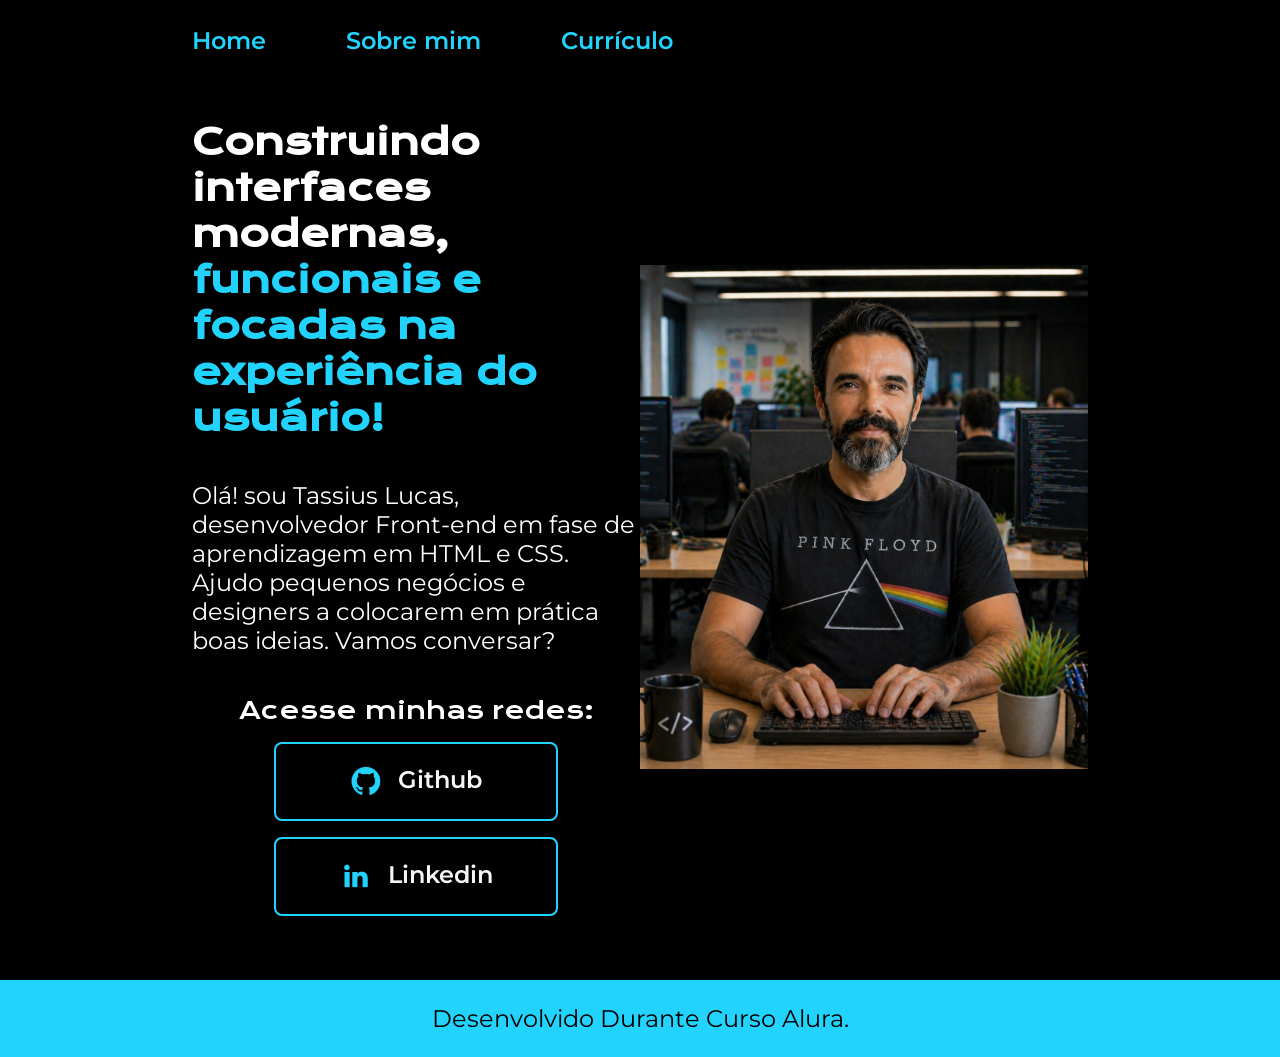
<file: index.html>
<!DOCTYPE html>
<html lang="pt-br">
<head>
    <meta charset="UTF-8">
    <meta http-equiv="X-UA-Compatible" content="IE=edge">
    <meta name="viewport" content="width=device-width, initial-scale=1.0">
    <title>Portfólio</title>
    <link rel="stylesheet" href="./styles/style.css">
</head>
<body>
    <header class="cabecalho">
        <nav class="cabecalho__menu">
            <a class="cabecalho__menu__link" href="index.html">Home</a>
            <a class="cabecalho__menu__link" href="about.html">Sobre mim</a>
            <a class="cabecalho__menu__link" href="curriculo.html">Currículo</a>
        </nav>
    </header>
    <main class="apresentacao">
        <section class="apresentacao__conteudo">
            <h1 class="apresentacao__conteudo__titulo">Construindo interfaces modernas, <strong class="titulo-destaque">funcionais e focadas na experiência do usuário!</strong></h1>
            <p class="apresentacao__conteudo__texto">Olá! sou Tassius Lucas, desenvolvedor Front-end em fase de aprendizagem em HTML e CSS. Ajudo pequenos negócios e designers a colocarem em prática boas ideias. Vamos conversar?</p>
            <div class="apresentacao__links">
                <h2 class="apresentacao__links__subtitulo">Acesse minhas redes:</h2>
                <a class="apresentacao__links__navegacao apresentacao__links__link" href="https://github.com/tassiusprog">
                <img src="./assets/logo_github.png">
                    Github
                </a>
                <a class="apresentacao__links__navegacao apresentacao__links__link" href="https://linkedin.com/in/tassiusprog">
                    <img src="./assets/logo_linkedin.png">
                    Linkedin
                </a>
            </div>
            
        </section>
        <img class="apresentacao__imagem" src="/assets/foto_lucas.png" alt="Foto de Tassius programando">
    </main>
    <footer class="rodape">
        <p>Desenvolvido Durante Curso Alura.</p>
    </footer>
</body>
</html>
</file>
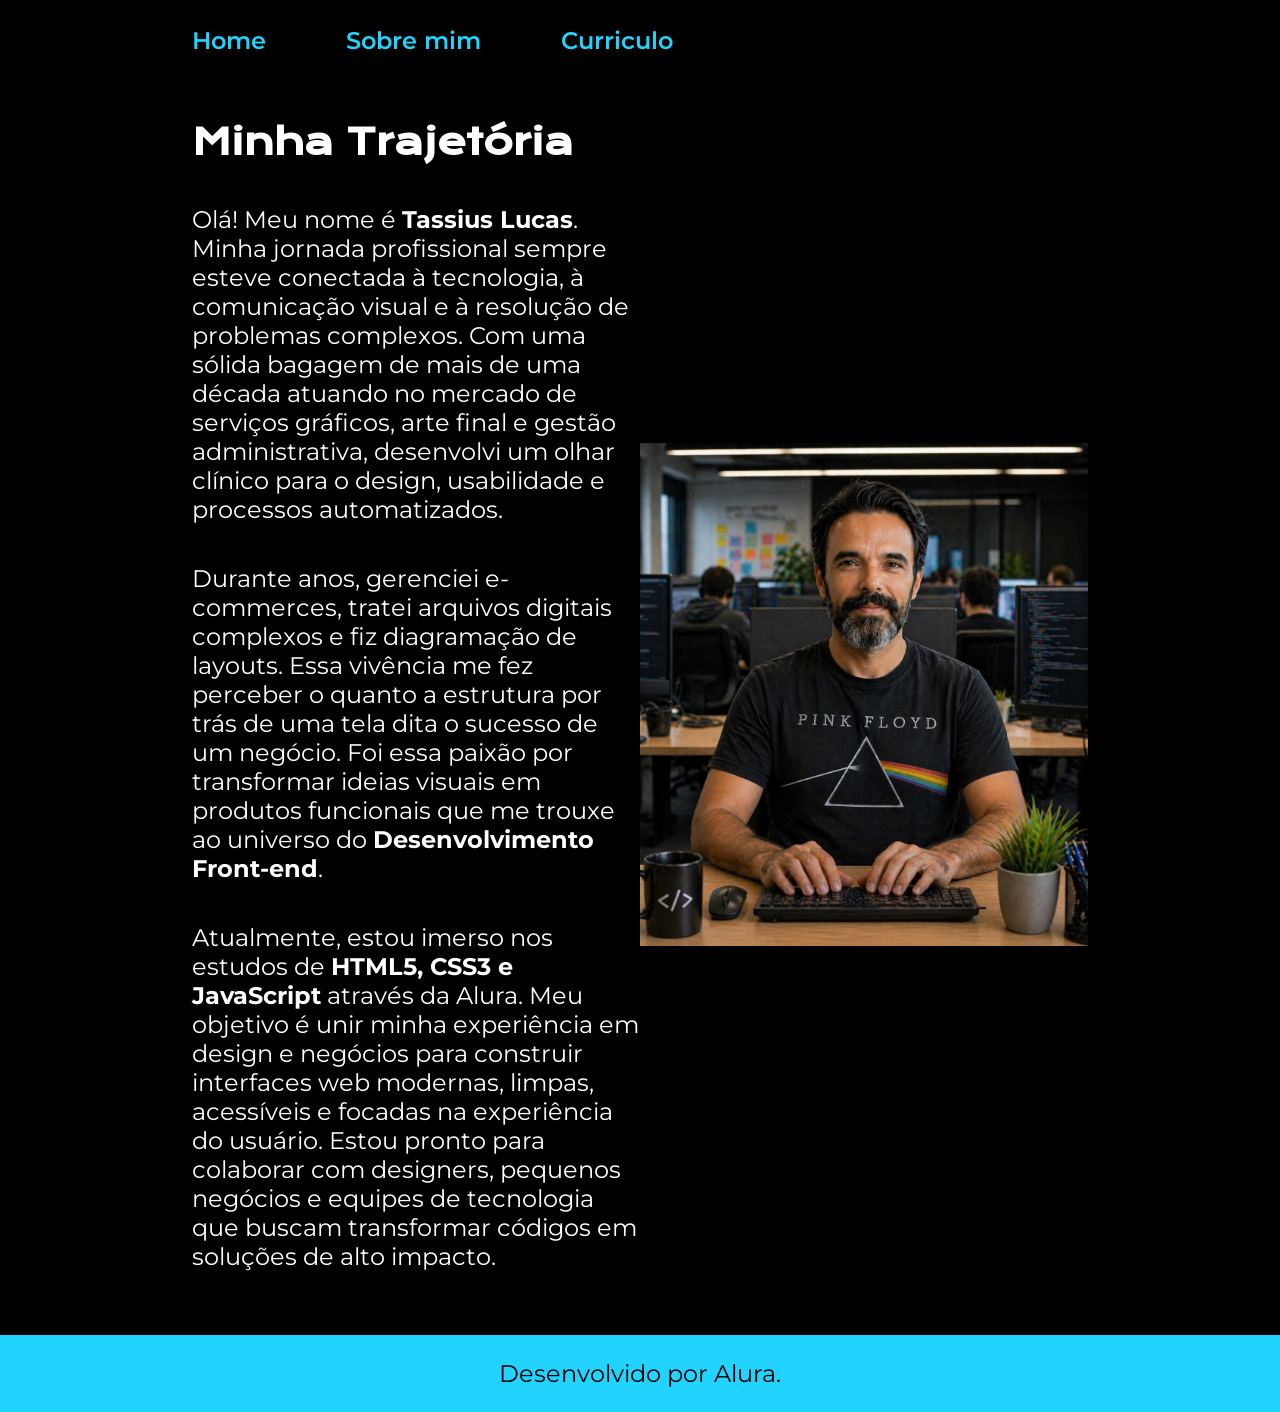
<file: about.html>
<!DOCTYPE html>
<html lang="pt-br">
<head>
    <meta charset="UTF-8">
    <meta http-equiv="X-UA-Compatible" content="IE=edge">
    <meta name="viewport" content="width=device-width, initial-scale=1.0">
    <title>Sobre mim - Tassius Lucas</title>
    <link rel="stylesheet" href="./styles/style.css">
</head>
<body>
    <header class="cabecalho">
        <nav class="cabecalho__menu">
            <a class="cabecalho__menu__link" href="index.html">Home</a>
            <a class="cabecalho__menu__link" href="about.html">Sobre mim</a>
            <a class="cabecalho__menu__link" href="curriculo.html">Curriculo</a>
        </nav>
    </header>
    <main class="apresentacao">
        <section class="apresentacao__conteudo">
            <h1 class="apresentacao__conteudo__titulo">Minha Trajetória</h1>
            
            <p class="apresentacao__conteudo__texto">
                Olá! Meu nome é <strong>Tassius Lucas</strong>. Minha jornada profissional sempre esteve conectada à tecnologia, à comunicação visual e à resolução de problemas complexos. Com uma sólida bagagem de mais de uma década atuando no mercado de serviços gráficos, arte final e gestão administrativa, desenvolvi um olhar clínico para o design, usabilidade e processos automatizados.
            </p>
            
            <p class="apresentacao__conteudo__texto">
                Durante anos, gerenciei e-commerces, tratei arquivos digitais complexos e fiz diagramação de layouts. Essa vivência me fez perceber o quanto a estrutura por trás de uma tela dita o sucesso de um negócio. Foi essa paixão por transformar ideias visuais em produtos funcionais que me trouxe ao universo do <strong>Desenvolvimento Front-end</strong>.
            </p>
            
            <p class="apresentacao__conteudo__texto">
                Atualmente, estou imerso nos estudos de <strong>HTML5, CSS3 e JavaScript</strong> através da Alura. Meu objetivo é unir minha experiência em design e negócios para construir interfaces web modernas, limpas, acessíveis e focadas na experiência do usuário. Estou pronto para colaborar com designers, pequenos negócios e equipes de tecnologia que buscam transformar códigos em soluções de alto impacto.
            </p>
        </section>
        <img class="apresentacao__imagem" src="/assets/foto_lucas.png" alt="Foto de Tassius programando">
    </main>    
    <footer class="rodape">
        <p>Desenvolvido por Alura.</p>
    </footer>
</body>
</html>
</file>
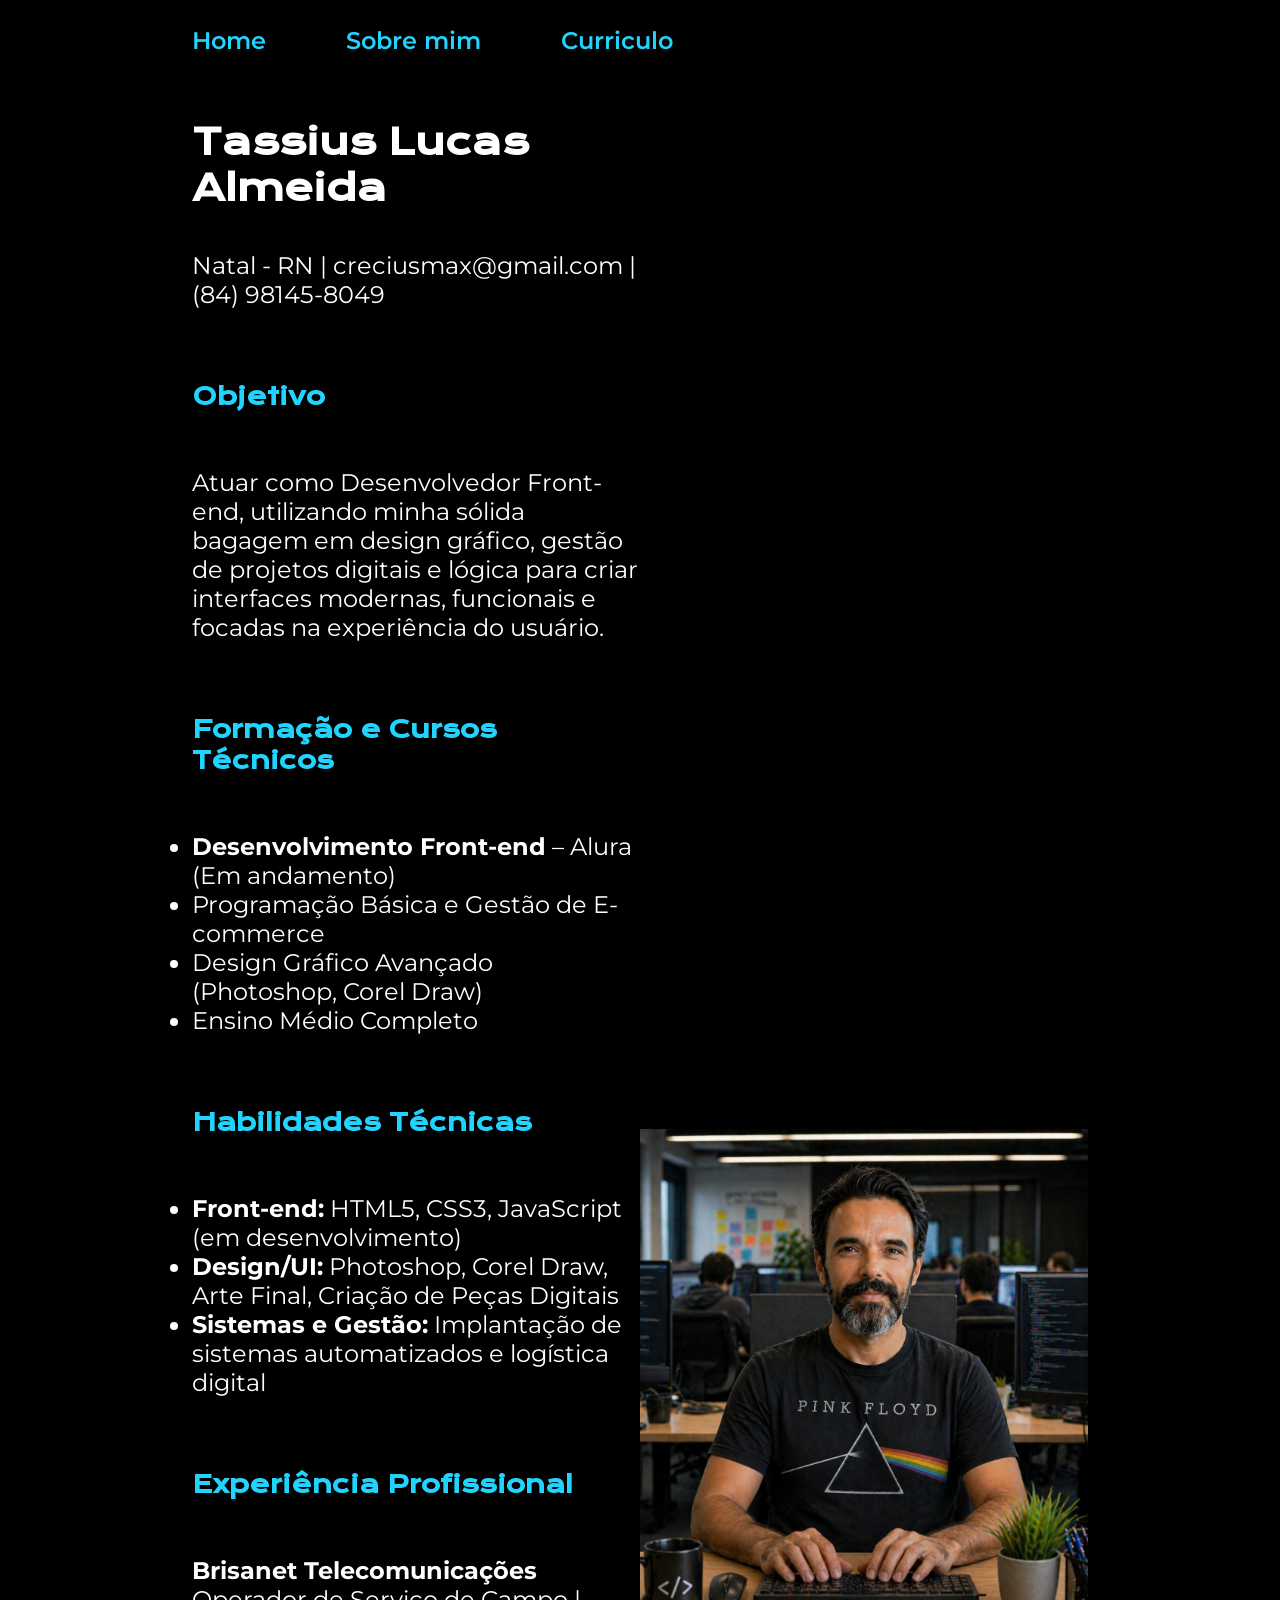
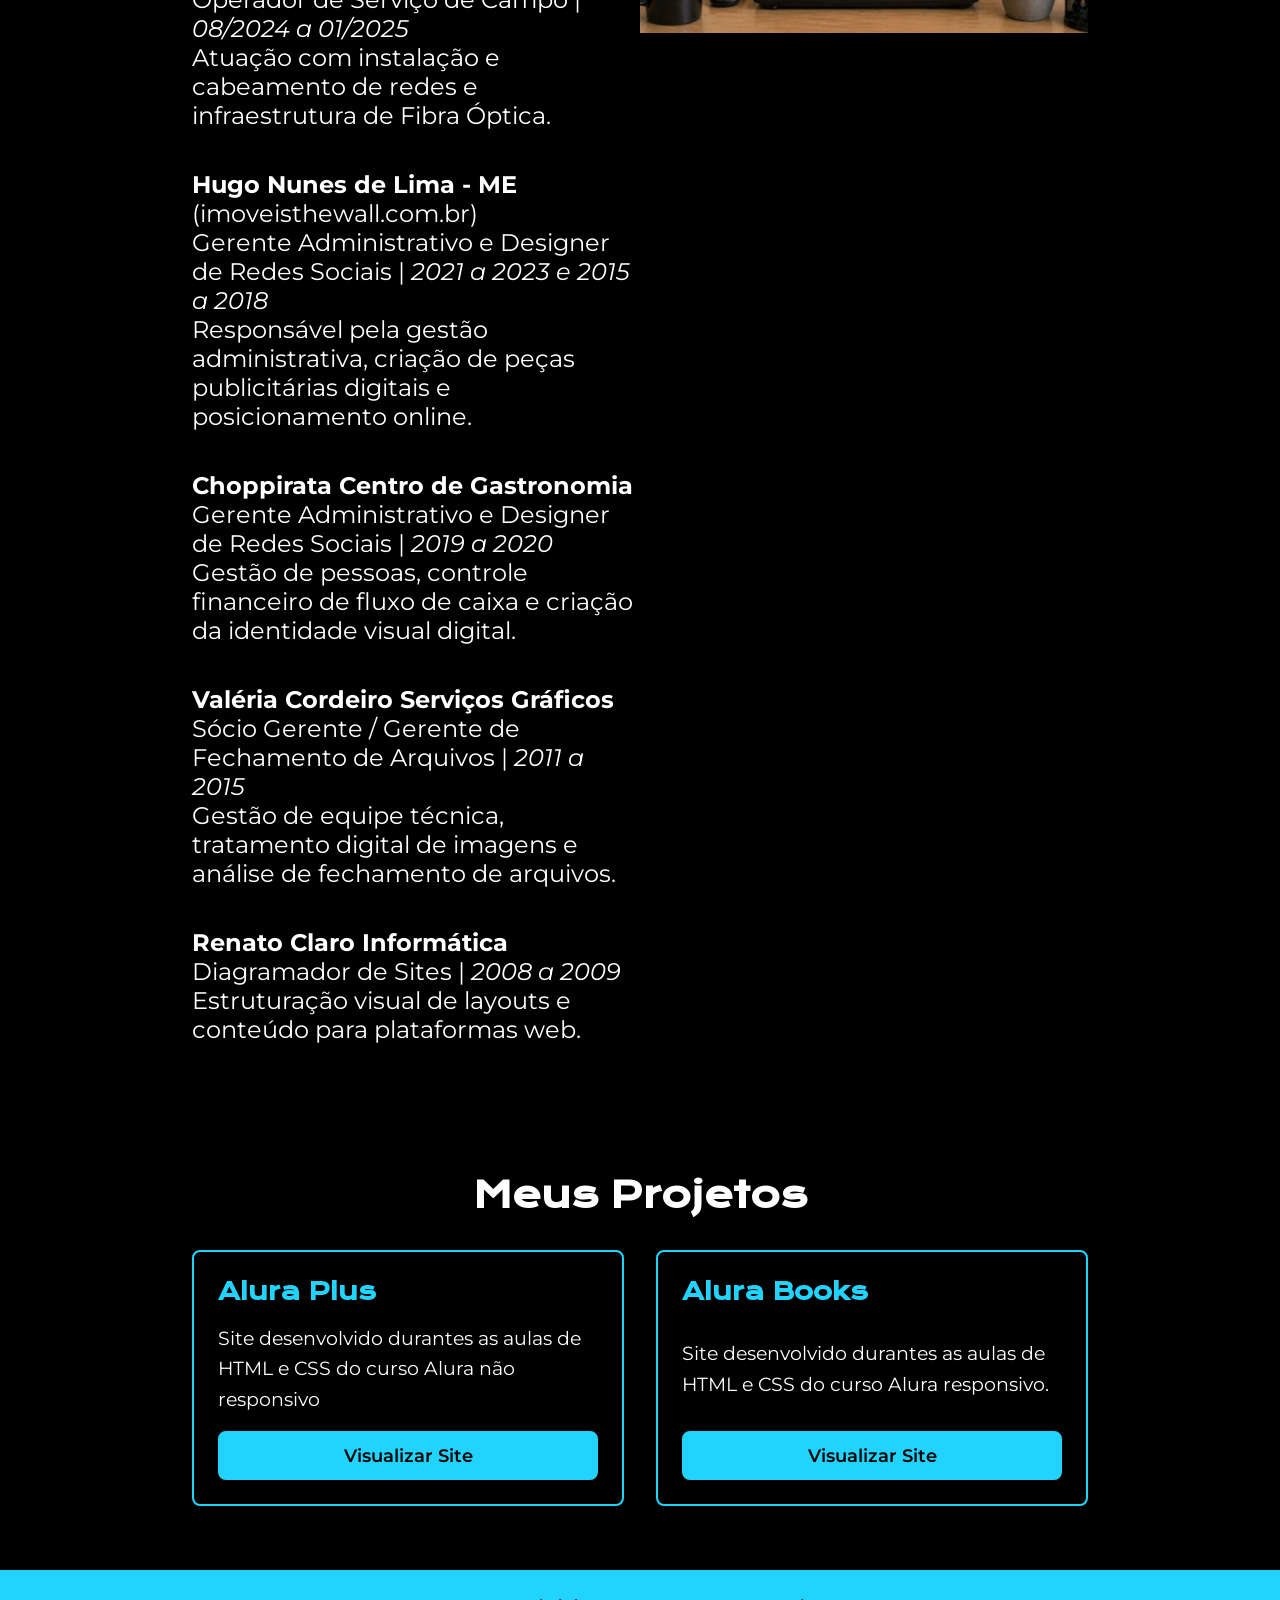
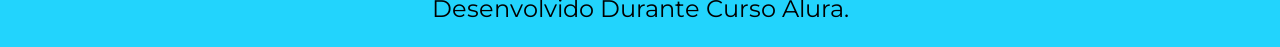
<file: curriculo.html>
<!DOCTYPE html>
<html lang="pt-br">
<head>
    <meta charset="UTF-8">
    <meta http-equiv="X-UA-Compatible" content="IE=edge">
    <meta name="viewport" content="width=device-width, initial-scale=1.0">
    <title>Curriculo</title>
    <link rel="stylesheet" href="./styles/style.css">
</head>
<body>
    <header class="cabecalho">
        <nav class="cabecalho__menu">
            <a class="cabecalho__menu__link" href="index.html">Home</a>
            <a class="cabecalho__menu__link" href="about.html">Sobre mim</a>
            <a class="cabecalho__menu__link" href="curriculo.html">Curriculo</a>
        </nav>
    </header>
    <main class="apresentacao">
        <section class="apresentacao__conteudo">
            <h1 class="apresentacao__conteudo__titulo">Tassius Lucas Almeida</h1>
            <p class="apresentacao__conteudo__texto">Natal - RN | creciusmax@gmail.com | (84) 98145-8049</p>
            
            <h2 class="apresentacao__conteudo__titulo_sub">Objetivo</h2>
            <p class="apresentacao__conteudo__texto">Atuar como Desenvolvedor Front-end, utilizando minha sólida bagagem em design gráfico, gestão de projetos digitais e lógica para criar interfaces modernas, funcionais e focadas na experiência do usuário.</p>

            <h2 class="apresentacao__conteudo__titulo_sub">Formação e Cursos Técnicos</h2>
            <ul class="apresentacao__conteudo__texto">
                <li><strong>Desenvolvimento Front-end</strong> – Alura (Em andamento)</li>
                <li>Programação Básica e Gestão de E-commerce</li>
                <li>Design Gráfico Avançado (Photoshop, Corel Draw)</li>
                <li>Ensino Médio Completo</li>
            </ul>

            <h2 class="apresentacao__conteudo__titulo_sub">Habilidades Técnicas</h2>
            <ul class="apresentacao__conteudo__texto">
                <li><strong>Front-end:</strong> HTML5, CSS3, JavaScript (em desenvolvimento)</li>
                <li><strong>Design/UI:</strong> Photoshop, Corel Draw, Arte Final, Criação de Peças Digitais</li>
                <li><strong>Sistemas e Gestão:</strong> Implantação de sistemas automatizados e logística digital</li>
            </ul>

            <h2 class="apresentacao__conteudo__titulo_sub">Experiência Profissional</h2>
            
            <p class="apresentacao__conteudo__texto"><strong>Brisanet Telecomunicações</strong><br>
            Operador de Serviço de Campo | <em>08/2024 a 01/2025</em><br>
            Atuação com instalação e cabeamento de redes e infraestrutura de Fibra Óptica.</p>

            <p class="apresentacao__conteudo__texto"><strong>Hugo Nunes de Lima - ME </strong>(imoveisthewall.com.br)<br>
            Gerente Administrativo e Designer de Redes Sociais | <em>2021 a 2023 e 2015 a 2018</em><br>
            Responsável pela gestão administrativa, criação de peças publicitárias digitais e posicionamento online.</p>

            <p class="apresentacao__conteudo__texto"><strong>Choppirata Centro de Gastronomia</strong><br>
            Gerente Administrativo e Designer de Redes Sociais | <em>2019 a 2020</em><br>
            Gestão de pessoas, controle financeiro de fluxo de caixa e criação da identidade visual digital.</p>

            <p class="apresentacao__conteudo__texto"><strong>Valéria Cordeiro Serviços Gráficos</strong><br>
            Sócio Gerente / Gerente de Fechamento de Arquivos | <em>2011 a 2015</em><br>
            Gestão de equipe técnica, tratamento digital de imagens e análise de fechamento de arquivos.</p>

            <p class="apresentacao__conteudo__texto"><strong>Renato Claro Informática</strong><br>
            Diagramador de Sites | <em>2008 a 2009</em><br>
            Estruturação visual de layouts e conteúdo para plataformas web.</p>
        </section>
        <img class="apresentacao__imagem" src="/assets/foto_lucas.png" alt="Foto de Tassius programando">
    </main>
    <section class="projetos">
    <h2 class="projetos__titulo">Meus Projetos</h2>
    
    <div class="projetos__container">
        <!-- Card do Projeto 1 -->
        <div class="projeto__card">
            <h3 class="projeto__card__titulo">Alura Plus</h3>
            <p class="projeto__card__texto">Site desenvolvido durantes as aulas de HTML e CSS do curso Alura não responsivo</p>
            <a class="projeto__card__link" href="https://alura-plus-ivory-kappa.vercel.app/" target="_blank">Visualizar Site</a>
        </div>

        <!-- Card do Projeto 2 -->
        <div class="projeto__card">
            <h3 class="projeto__card__titulo">Alura Books</h3>
            <p class="projeto__card__texto">Site desenvolvido durantes as aulas de HTML e CSS do curso Alura responsivo.</p>
            <a class="projeto__card__link" href="https://alurabooks-topaz-one.vercel.app/" target="_blank">Visualizar Site</a>
        </div>
    </div>
    </section>
    <footer class="rodape">
        <p>Desenvolvido Durante Curso Alura.</p>
    </footer>
</body>
</html>
</file>
<file: styles/style.css>
@import url('https://fonts.googleapis.com/css2?family=Krona+One&family=Montserrat:ital,wght@0,100..900;1,100..900&display=swap');

:root {
    --cor-primaria: #000000;
    --cor-secundaria: #ffffff;
    --cor-terciaria: #22D4FD;
    --cor-hover: #272727;

    --fonte-primaria: "krona one", sans-serif;
    --fonte-secundaria: "montserrat", sans-serif;
}

*{
    margin: 0;
    padding: 0;
}

body {
    box-sizing: border-box;
    background-color: var(--cor-primaria);
    color: var(--cor-secundaria); 
}

.cabecalho{
    padding: 2% 0% 0% 15%;
}

.cabecalho__menu{
    display: flex;
    gap: 80px;
}

.cabecalho__menu__link {
    font-size: 1.5rem;
    font-family: var(--fonte-secundaria);
    font-weight: 600;
    color: var(--cor-terciaria);
    text-decoration: none;
}

.apresentacao {
    display: flex;
    align-items: center;
    justify-content: space-between;
    padding: 5% 15%;
}

.apresentacao__conteudo {
    width: 50%;
    display: flex;
    flex-direction: column;
    gap: 40px;
}

.apresentacao__conteudo__titulo {
    font-size: 2.25rem;
    font-family: var(--fonte-primaria);
}

.titulo-destaque {
    color: var(--cor-terciaria);
}

.apresentacao__conteudo__texto {
    font-size: 1.5rem;
    font-family: var(--fonte-secundaria);
}

.apresentacao__conteudo__texto a {
    text-decoration: none;
    color: var(--cor-terciaria);
}

.apresentacao__links {
    display: flex;
    flex-direction: column;
    justify-content: space-between;
    align-items: center;
    gap: 16px;
}

.apresentacao__links__subtitulo {
    font-size: 1.5rem;
    font-family: var(--fonte-primaria);
    font-weight: 400;
}

.apresentacao__links__navegacao {
    display: flex;
    justify-content: center;
    gap: 16px;
    border: 2px solid var(--cor-terciaria);
    width: 50%;
    text-align: center;
    border-radius: 8px;
    font-size: 1.5rem;
    font-weight: 400;
    padding: 21.5px 0;
    text-decoration: none;
    color:  var(--cor-secundaria);
    font-family: var(--fonte-secundaria);
}

.apresentacao__links__link:hover {
    background-color: var(--cor-hover);
    color: var(--cor-primaria);
    transition: 0.3s;
}

.apresentacao__links__link {
    display: flex;
    justify-content: center;
    gap: 16px;
    border: 2px solid #22D4FD;
    width: 280px;
    text-align: center;
    border-radius: 8px;
    font-size: 24px;
    font-weight: 600;
    padding: 21.5px 0;
    text-decoration: none;
    color: #F6F6F6;
}

.apresentacao__imagem {
    width: 50%;
}    

.rodape {
    padding: 24px;
    color: var(--cor-primaria);
    background-color: var(--cor-terciaria);
    text-align: center;
    font-size: 1.5rem;
    font-family: var(--fonte-secundaria);
    font-weight: 400;
}

/* Seção de Projetos Geral */
.projetos {
    padding: 5% 15%;
    display: flex;
    flex-direction: column;
    gap: 32px;
}

.projetos__titulo {
    font-family: var(--fonte-primaria);
    font-size: 2.25rem;
    color: var(--cor-secundaria);
    text-align: center;
}

/* Container que segura os dois cards lado a lado */
.projetos__container {
    display: flex;
    justify-content: space-between;
    gap: 32px;
}

/* Estilo Individual de cada Card */
.projeto__card {
    border: 2px solid var(--cor-terciaria);
    border-radius: 8px;
    padding: 24px;
    width: 45%; /* Faz os dois ocuparem quase metade da tela cada */
    display: flex;
    flex-direction: column;
    justify-content: space-between;
    gap: 16px;
    background-color: transparent;
    transition: transform 0.3s, background-color 0.3s;
}

/* Efeito de destaque ao passar o mouse */
.projeto__card:hover {
    transform: scale(1.02);
    background-color: var(--cor-hover);
}

.projeto__card__titulo {
    font-family: var(--fonte-primaria);
    font-size: 1.5rem;
    color: var(--cor-terciaria);
}

.projeto__card__texto {
    font-family: var(--fonte-secundaria);
    font-size: 1.2rem;
    color: var(--cor-secundaria);
    line-height: 1.6;
}

/* Botão de Link interno do Card */
.projeto__card__link {
    display: block;
    text-align: center;
    border: 2px solid var(--cor-terciaria);
    background-color: var(--cor-terciaria);
    color: var(--cor-primaria);
    padding: 12px 0;
    border-radius: 8px;
    font-family: var(--fonte-secundaria);
    font-weight: 600;
    font-size: 1.1rem;
    text-decoration: none;
    transition: 0.3s;
}

.projeto__card__link:hover {
    background-color: transparent;
    color: var(--cor-terciaria);
}

@media (max-width: 1200px) {
    .cabecalho {
        padding: 5% 0;
        width: 100%;      
    }

    .cabecalho__menu {
        justify-content: center;
        gap: 40px;
    }

    .apresentacao {
        flex-direction: column-reverse;
        padding: 5%;
    }     

    .apresentacao__conteudo {
        width: auto;
    }

        .projetos {
        padding: 8% 5%;
    }

    .projetos__container {
        flex-direction: column; /* Empilha os cards no mobile */
        align-items: center;
    }

    .projeto__card {
        width: 100%; /* Faz o card ocupar a largura total disponível */
        max-width: 500px; /* Evita que fique esticado demais em tablets */
    }

}

.apresentacao__conteudo__titulo_sub {
    font-size: 24px;
    font-family: var(--fonte-primaria);
    color: #22D4FD;
    margin-top: 32px;
    margin-bottom: 16px;
}

@media (max-width: 600px) {
    .cabecalho__menu {
        flex-direction: column; /* Empilha Home, Sobre mim e Currículo */
        align-items: center;    /* Centraliza os links */
        gap: 20px;              /* Espaçamento vertical confortável para o clique */
    }

    .cabecalho__menu__link {
        font-size: 1.25rem;     /* Diminui levemente a fonte para não quebrar linhas */
    }

    .apresentacao__conteudo__titulo {
        font-size: 1.8rem;      /* Ajusta o título principal para telas pequenas */
        text-align: center;
    }

    .apresentacao__conteudo__texto {
        font-size: 1.1rem;      /* Ajusta a leitura do texto no celular */
        text-align: center;
    }

    .apresentacao__links__link {
        width: 100%;            /* Faz os botões do portfólio se adaptarem à largura do celular */
        max-width: 280px;
    }
}
</file>
